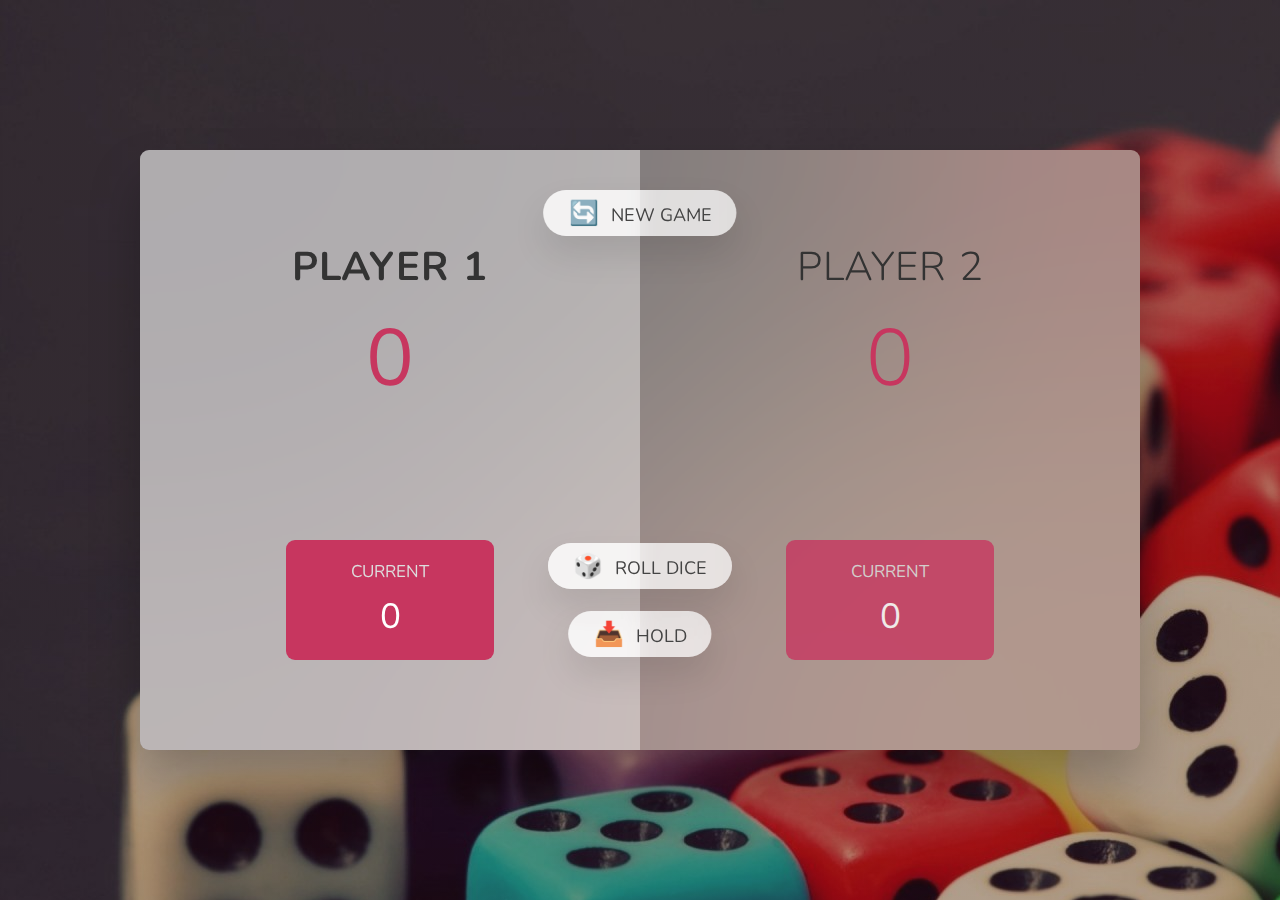
<file: Pig-Game-1-Dice-New-Version/index.html>
<!DOCTYPE html>
<html lang="en">

<head>
  <meta charset="UTF-8" />
  <meta name="viewport" content="width=device-width, initial-scale=1.0" />
  <meta http-equiv="X-UA-Compatible" content="ie=edge" />
  <link rel="stylesheet" href="css/style.css" />
  <title>Pig Game</title>
</head>

<body>
  <main>
    <section class="player player--0 player--active">
      <h2 class="name" id="name--0">Player 1</h2>
      <p class="score" id="score--0">43</p>
      <div class="current">
        <p class="current-label">Current</p>
        <p class="current-score" id="current--0">0</p>
      </div>
    </section>
    <section class="player player--1">
      <h2 class="name" id="name--1">Player 2</h2>
      <p class="score" id="score--1">24</p>
      <div class="current">
        <p class="current-label">Current</p>
        <p class="current-score" id="current--1">0</p>
      </div>
    </section>

    <img src="images/dice-5.png" alt="Playing dice" class="dice" />
    <button class="btn btn--new">🔄 New game</button>
    <button class="btn btn--roll">🎲 Roll dice</button>
    <button class="btn btn--hold">📥 Hold</button>
  </main>
  <script src="js/script.js"></script>
</body>

</html>
</file>
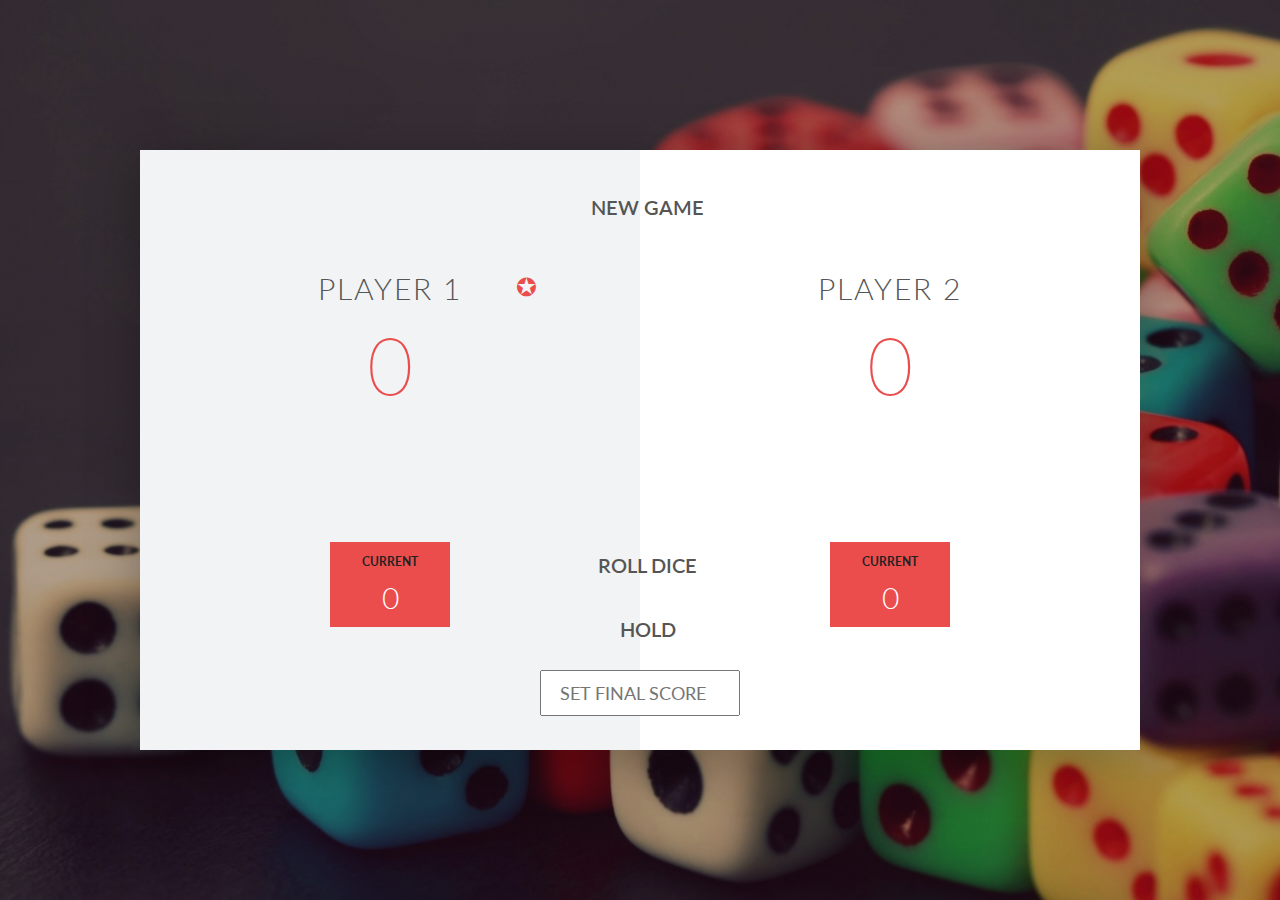
<file: pig-game-1-dice/index.html>
<!DOCTYPE html>
<html lang="en">
    <head>
        <meta charset="UTF-8">
        <link href="https://fonts.googleapis.com/css?family=Lato:100,300,600" rel="stylesheet" type="text/css">
        <link href="http://code.ionicframework.com/ionicons/2.0.1/css/ionicons.min.css" rel="stylesheet" type="text/css">
        <link type="text/css" rel="stylesheet" href="css/style.css">
        <link type="text/css" rel="stylesheet" href="css/modal.css">
        <link rel="icon" href="images/pig-icon.png" type="images/png" sizes="16x16">
        
        <title>Pig Dice Game</title>
    </head>

    <body>

        <!-- The Modal -->
        <div id="myModal" class="modal">
            <!-- Modal content -->
            <div class="modal-content">
                <div class="modal-header">
                    <span class="close">&times;</span>
                    <h2><i class="ion-ios-flag"></i>Game Rules</h2>
                </div>
                <div class="modal-body">
                    <ul>
                        <li>The game has 2 players, playing in rounds</li>
                        <li>In each turn, a player rolls a dice as many times as he wishes. Each result get added to his ROUND score</li>
                        <li>BUT, if the player rolls a 1, all his ROUND score gets lost. After that, it's the next player's turn</li>
                        <li>The player can choose to 'Hold', which means that his ROUND score gets added to his GLOBAL score. After that, it's the next player's turn</li>
                        <li>The first player to reach the set final points on GLOBAL score wins the game</li>
                    </ul>
                </div>
            </div>
        </div>
        
        
        <div class="wrapper clearfix">
            
            <div class="player-0-panel active">
                <div class="winner-board" id="winner-0">&#128513; Winner &#128513;</div>
                <div class="looser-board" id="looser-0">&#128557 Looser &#128557</div>

                <div class="player-name" id="name-0">Player 1</div>
                <div class="player-score" id="score-0">43</div>
                <div class="player-current-box">
                    <div class="player-current-label">Current</div>
                    <div class="player-current-score" id="current-0">11</div>
                </div>
            </div>

            <div class="player-1-panel">
                <div class="winner-board" id="winner-1">&#128513; Winner &#128513;</div>
                <div class="looser-board" id="looser-1">&#128557 Looser &#128557</div>

                <div class="player-name" id="name-1">Player 2</div>
                <div class="player-score" id="score-1">72</div>
                <div class="player-current-box">
                    <div class="player-current-label">Current</div>
                    <div class="player-current-score" id="current-1">0</div>
                </div>
            </div>
       
            <button class="btn-new"><i class="ion-ios-plus-outline"></i>New game</button>
            <button class="btn-roll"><i class="ion-ios-loop"></i>Roll dice</button>
            <button class="btn-hold"><i class="ion-ios-download-outline"></i>Hold</button>

            <button class="ion-ios-help" id="myBtn"></button>
            
            <input id="final-score" type="number" placeholder="Set Final Score">

            <img src="images/dice-5.png" alt="Dice" class="dice">
        </div>
        
        <script src="js/app.js"></script>
        <script src="js/modal.js"></script>
    </body>
</html>
</file>
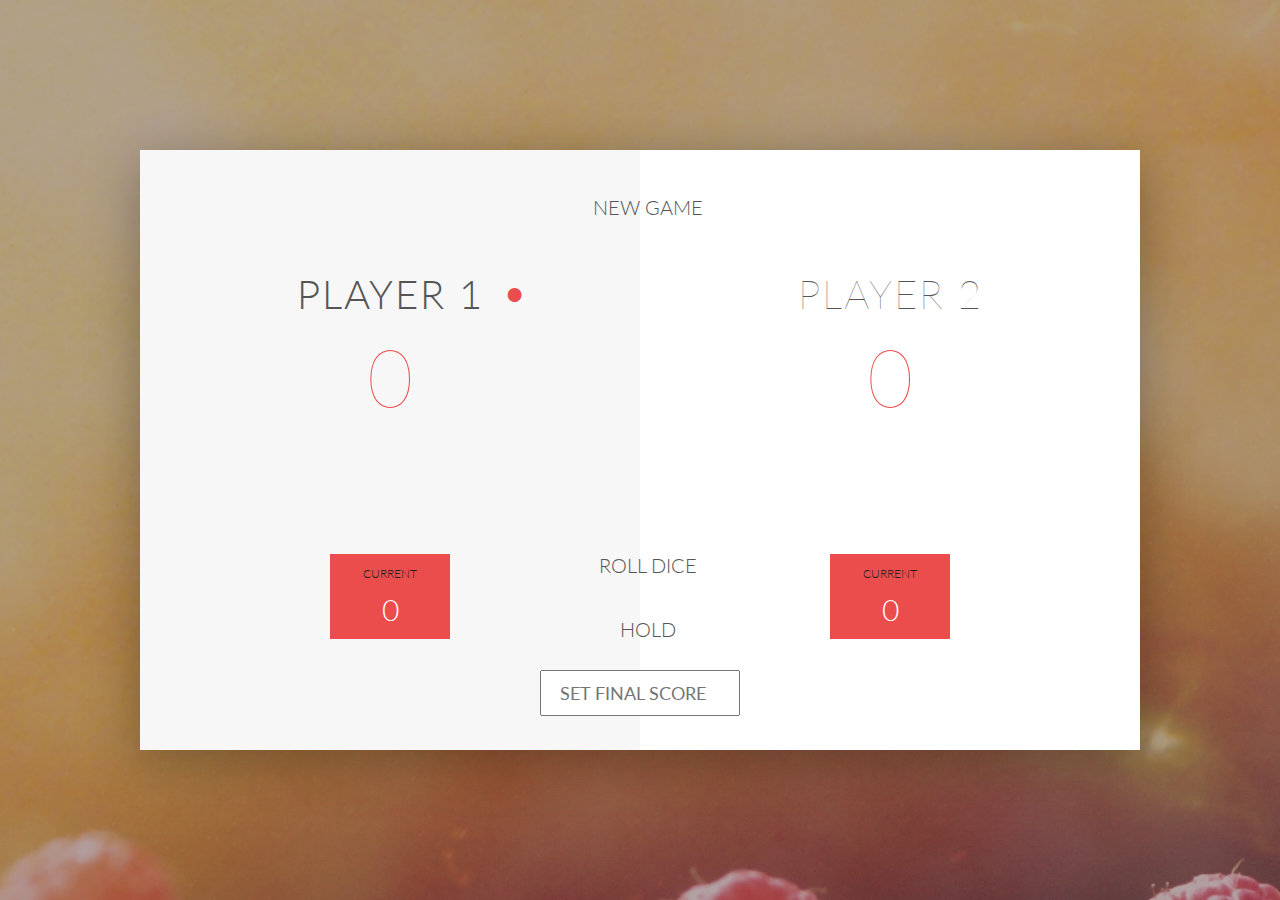
<file: pig-game-2-dice/index.html>
<!DOCTYPE html>
<html lang="en">
    <head>
        <meta charset="UTF-8">
        <link href="https://fonts.googleapis.com/css?family=Lato:100,300,600" rel="stylesheet" type="text/css">
        <link href="http://code.ionicframework.com/ionicons/2.0.1/css/ionicons.min.css" rel="stylesheet" type="text/css">
        <link type="text/css" rel="stylesheet" href="style.css">
        
        <title>Pig Game</title>
    </head>

    <body>
        
        <div class="wrapper clearfix">
            
            <div class="player-0-panel active">
                <div class="player-name" id="name-0">Player 1</div>
                <div class="player-score" id="score-0">43</div>
                <div class="player-current-box">
                    <div class="player-current-label">Current</div>
                    <div class="player-current-score" id="current-0">11</div>
                </div>
            </div>

            <div class="player-1-panel">
                <div class="player-name" id="name-1">Player 2</div>
                <div class="player-score" id="score-1">72</div>
                <div class="player-current-box">
                    <div class="player-current-label">Current</div>
                    <div class="player-current-score" id="current-1">0</div>
                </div>
            </div>
       
            <button class="btn-new"><i class="ion-ios-plus-outline"></i>New game</button>
            <button class="btn-roll"><i class="ion-ios-loop"></i>Roll dice</button>
            <button class="btn-hold"><i class="ion-ios-download-outline"></i>Hold</button>
            
            <input id="final-score" type="number" placeholder="Set Final Score">

            <img src="images/dice-4.png" alt="Dice" class="dice" id="dice-1">
            <img src="images/dice-5.png" alt="Dice" class="dice" id="dice-2">
        </div>
        
        <script src="app.js"></script>
    </body>
</html>
</file>
<file: Pig-Game-1-Dice-New-Version/css/style.css>
@import url('https://fonts.googleapis.com/css2?family=Nunito&display=swap');

* {
	margin: 0;
	padding: 0;
	box-sizing: inherit;
}

html {
	font-size: 62.5%;
	box-sizing: border-box;
}

body {
	font-family: 'Nunito', sans-serif;
	font-weight: 400;
	height: 100vh;
	color: #333;
	/* background-image: linear-gradient(to top left, #753682 0%, #bf2e34 100%); */
    background-image: linear-gradient(rgba(62, 20, 20, 0.4), rgba(62, 20, 20, 0.4)), url(../images/bg.jpg);
	display: flex;
	align-items: center;
	justify-content: center;
}

/* LAYOUT */
main {
	position: relative;
	width: 100rem;
	height: 60rem;
	background-color: rgba(255, 255, 255, 0.35);
	backdrop-filter: blur(200px);
	filter: blur();
	box-shadow: 0 3rem 5rem rgba(0, 0, 0, 0.25);
	border-radius: 9px;
	overflow: hidden;
	display: flex;
}

.player {
	flex: 50%;
	padding: 9rem;
	display: flex;
	flex-direction: column;
	align-items: center;
	transition: all 0.75s;
}

/* ELEMENTS */
.name {
	position: relative;
	font-size: 4rem;
	text-transform: uppercase;
	letter-spacing: 1px;
	word-spacing: 2px;
	font-weight: 300;
	margin-bottom: 1rem;
}

.score {
	font-size: 8rem;
	font-weight: 300;
	color: #c7365f;
	margin-bottom: auto;
}

.player--active {
	background-color: rgba(255, 255, 255, 0.4);
}
.player--active .name {
	font-weight: 700;
}
.player--active .score {
	font-weight: 400;
}

.player--active .current {
	opacity: 1;
}

.current {
	background-color: #c7365f;
	opacity: 0.8;
	border-radius: 9px;
	color: #fff;
	width: 65%;
	padding: 2rem;
	text-align: center;
	transition: all 0.75s;
}

.current-label {
	text-transform: uppercase;
	margin-bottom: 1rem;
	font-size: 1.7rem;
	color: #ddd;
}

.current-score {
	font-size: 3.5rem;
}

/* ABSOLUTE POSITIONED ELEMENTS */
.btn {
	position: absolute;
	left: 50%;
	transform: translateX(-50%);
	color: #444;
	background: none;
	border: none;
	font-family: inherit;
	font-size: 1.8rem;
	text-transform: uppercase;
	cursor: pointer;
	font-weight: 400;
	transition: all 0.2s;

	background-color: white;
	background-color: rgba(255, 255, 255, 0.6);
	backdrop-filter: blur(10px);

	padding: 0.7rem 2.5rem;
	border-radius: 50rem;
	box-shadow: 0 1.75rem 3.5rem rgba(0, 0, 0, 0.1);
}

.btn::first-letter {
	font-size: 2.4rem;
	display: inline-block;
	margin-right: 0.7rem;
}

.btn--new {
	top: 4rem;
}
.btn--roll {
	top: 39.3rem;
}
.btn--hold {
	top: 46.1rem;
}

.btn:active {
	transform: translate(-50%, 3px);
	box-shadow: 0 1rem 2rem rgba(0, 0, 0, 0.15);
}

.btn:focus {
	outline: none;
}

.dice {
	position: absolute;
	left: 50%;
	top: 16.5rem;
	transform: translateX(-50%);
	height: 10rem;
	box-shadow: 0 2rem 5rem rgba(0, 0, 0, 0.2);
}

.player--winner {
	background-color: #2f2f2f;
}

.player--winner .name {
	font-weight: 700;
	color: #c7365f;
}

/* hides elements  */
.hidden {
	display: none;
}
</file>
<file: pig-game-1-dice/css/style.css>
/**********************************************
*** GENERAL
**********************************************/

#final-score {
    position: absolute;
    left: 50%;
    transform: translateX(-50%);
    top: 520px;
    color: #555;
    font-size: 18px;
    font-family: 'Lato';
    text-align: center;
    padding: 10px;
    width: 200px;
    text-transform: uppercase;
}

* {
    margin: 0;
    padding: 0;
    box-sizing: border-box;
    
}

.clearfix::after {
    content: "";
    display: table;
    clear: both;
}

body {
    background-image: linear-gradient(rgba(62, 20, 20, 0.4), rgba(62, 20, 20, 0.4)), url(../images/back.jpg);
    background-size: cover;
    background-position: center;
    font-family: Lato;
    font-weight: 300;
    position: relative;
    height: 100vh;
    color: #555;
}

.wrapper {
    width: 1000px;
    position: absolute;
    top: 50%;
    left: 50%;
    transform: translate(-50%, -50%);
    background-color: #fff;
    box-shadow: 0px 10px 50px rgba(0, 0, 0, 0.3);
    overflow: hidden;
}

.player-0-panel,
.player-1-panel {
    width: 50%;
    float: left;
    height: 600px;
    padding: 100px;
}


/**********************************************
*** RESULT BOARD
**********************************************/

.winner-board, .looser-board {
    font-size: 35px;
    text-align: center;
    text-transform: uppercase;
    letter-spacing: 2px;
    font-weight: bold;
    position: relative;
}

.winner-board {
    color: #87c540;
}

.looser-board {
    color: #eb4d4d;
}

/**********************************************
*** PLAYERS
**********************************************/

.player-name {
    font-size: 30px;
    text-align: center;
    text-transform: uppercase;
    letter-spacing: 2px;
    font-weight: 300;
    margin-top: 20px;
    margin-bottom: 10px;
    position: relative;
}

.player-score {
    text-align: center;
    font-size: 80px;
    font-weight: 200;
    color: #EB4D4D;
    margin-bottom: 130px;
}

.active { background-color: #f1f3f4; }
.active .player-name { font-weight: 300; }

.active .player-name::after {
    content: "\272A";
    font-size: 25px;
    position: absolute;
    color: #EB4D4D;
    top: 1px;
    right: 1px;
    
}

.player-current-box {
    background-color: #EB4D4D;
    color: #fff;
    width: 40%;
    margin: 0 auto;
    padding: 12px;
    text-align: center;
}

.player-current-label {
    text-transform: uppercase;
    margin-bottom: 10px;
    font-size: 12px;
    color: #222;
    font-weight: bold;
}

.player-current-score {
    font-size: 30px;
}

button {
    position: absolute;
    width: 200px;
    left: 50%;
    transform: translateX(-50%);
    color: #555;
    background: none;
    border: none;
    font-family: Lato;
    font-size: 20px;
    text-transform: uppercase;
    cursor: pointer;
    font-weight: 600;
    transition: background-color 0.3s, color 0.3s;
}

button:hover { font-weight: 600; color: #EB4D4D; transition: color 0.3s;}
button:hover i { margin-right: 20px; }

button:focus {
    outline: none;
}

i {
    color: #EB4D4D;
    display: inline-block;
    margin-right: 15px;
    font-size: 32px;
    line-height: 1;
    vertical-align: text-top;
    margin-top: -4px;
    transition: margin 0.3s;
}

.btn-new { top: 45px;}
.btn-roll { top: 403px;}
.btn-hold { top: 467px;}

.dice {
    position: absolute;
    left: 50%;
    top: 178px;
    transform: translateX(-50%);
    height: 100px;
    box-shadow: 0px 10px 60px rgba(0, 0, 0, 0.10);
}

.winner { background-color: #f1d9f9; }
.winner .player-name { font-weight: 300; color: #EB4D4D; }

button.ion-ios-help {
    position: absolute;
    left: 96%;
    transform: translateX(-50%);
    bottom: 540px;
    color: #eb4d4d;
    font-size: 32px;
    transition: 0.3s;
}

button.ion-ios-help:hover {
    font-size: 35px;
    transition: 0.3s;
}
</file>
<file: pig-game-1-dice/css/modal.css>
/* The Modal (background) */
.modal {
    display: none; /* Hidden by default */
    position: fixed; /* Stay in place */
    z-index: 1; /* Sit on top */
    padding-top: 100px; /* Location of the box */
    left: 0;
    top: 0;
    width: 100%; /* Full width */
    height: 100%; /* Full height */
    overflow: auto; /* Enable scroll if needed */
    background-color: rgb(0,0,0); /* Fallback color */
    background-color: rgba(0,0,0,0.4); /* Black w/ opacity */
  }
  
  /* Modal Content */
  .modal-content {
    position: relative;
    background-color: #fefefe;
    margin: auto;
    padding: 0;
    border: 1px solid #888;
    width: 50%;
    box-shadow: 0 4px 8px 0 rgba(0,0,0,0.2),0 6px 20px 0 rgba(0,0,0,0.19);
    -webkit-animation-name: animatetop;
    -webkit-animation-duration: 0.4s;
    animation-name: animatetop;
    animation-duration: 0.4s
  }
  
  /* Add Animation */
  @-webkit-keyframes animatetop {
    from {top:-300px; opacity:0} 
    to {top:0; opacity:1}
  }
  
  @keyframes animatetop {
    from {top:-300px; opacity:0}
    to {top:0; opacity:1}
  }
  
  /* The Close Button */
  .close {
    color: white;
    float: right;
    font-size: 23px;
    font-weight: bold;
    transition: 0.5s;
  }
  
  .close:hover,
  .close:focus {
    color: black;
    text-decoration: none;
    cursor: pointer;
    transition: 0.5s;
  }
  
  .modal-header {
    padding: 10px 16px;
    background-color:  #eb4d4d;
    color: white;
    font-size: 15px;
  }
  
  .modal-body {padding: 15px 37px;}
  .modal-body li {
      padding: 3px;
  }
  
  .modal-footer {
    padding: 2px 16px;
    background-color: #5cb85c;
    color: white;
  }

.ion-ios-flag {
    color: white;
    padding-top: 2px;
}
</file>
<file: pig-game-2-dice/style.css>
/**********************************************
*** GENERAL
**********************************************/

#final-score {
    position: absolute;
    left: 50%;
    transform: translateX(-50%);
    top: 520px;
    color: #555;
    font-size: 18px;
    font-family: 'Lato';
    text-align: center;
    padding: 10px;
    width: 200px;
    text-transform: uppercase;
}

* {
    margin: 0;
    padding: 0;
    box-sizing: border-box;
    
}

.clearfix::after {
    content: "";
    display: table;
    clear: both;
}

body {
    background-image: linear-gradient(rgba(62, 20, 20, 0.4), rgba(62, 20, 20, 0.4)), url(images/back.jpg);
    background-size: cover;
    background-position: center;
    font-family: Lato;
    font-weight: 300;
    position: relative;
    height: 100vh;
    color: #555;
}

.wrapper {
    width: 1000px;
    position: absolute;
    top: 50%;
    left: 50%;
    transform: translate(-50%, -50%);
    background-color: #fff;
    box-shadow: 0px 10px 50px rgba(0, 0, 0, 0.3);
    overflow: hidden;
}

.player-0-panel,
.player-1-panel {
    width: 50%;
    float: left;
    height: 600px;
    padding: 100px;
}



/**********************************************
*** PLAYERS
**********************************************/

.player-name {
    font-size: 40px;
    text-align: center;
    text-transform: uppercase;
    letter-spacing: 2px;
    font-weight: 100;
    margin-top: 20px;
    margin-bottom: 10px;
    position: relative;
}

.player-score {
    text-align: center;
    font-size: 80px;
    font-weight: 100;
    color: #EB4D4D;
    margin-bottom: 130px;
}

.active { background-color: #f7f7f7; }
.active .player-name { font-weight: 300; }

.active .player-name::after {
    content: "\2022";
    font-size: 47px;
    position: absolute;
    color: #EB4D4D;
    top: -7px;
    right: 10px;
    
}

.player-current-box {
    background-color: #EB4D4D;
    color: #fff;
    width: 40%;
    margin: 0 auto;
    padding: 12px;
    text-align: center;
}

.player-current-label {
    text-transform: uppercase;
    margin-bottom: 10px;
    font-size: 12px;
    color: #222;
}

.player-current-score {
    font-size: 30px;
}

button {
    position: absolute;
    width: 200px;
    left: 50%;
    transform: translateX(-50%);
    color: #555;
    background: none;
    border: none;
    font-family: Lato;
    font-size: 20px;
    text-transform: uppercase;
    cursor: pointer;
    font-weight: 300;
    transition: background-color 0.3s, color 0.3s;
}

button:hover { font-weight: 600; }
button:hover i { margin-right: 20px; }

button:focus {
    outline: none;
}

i {
    color: #EB4D4D;
    display: inline-block;
    margin-right: 15px;
    font-size: 32px;
    line-height: 1;
    vertical-align: text-top;
    margin-top: -4px;
    transition: margin 0.3s;
}

.btn-new { top: 45px;}
.btn-roll { top: 403px;}
.btn-hold { top: 467px;}

#dice-1 {
    top: 145px;
}

#dice-2 {
    top: 255px;
}

.dice {
    position: absolute;
    left: 50%;
    transform: translateX(-50%);
    height: 100px;
    box-shadow: 0px 10px 60px rgba(0, 0, 0, 0.10);
}


.winner { background-color: #f7f7f7; }
.winner .player-name { font-weight: 300; color: #EB4D4D; }
</file>
